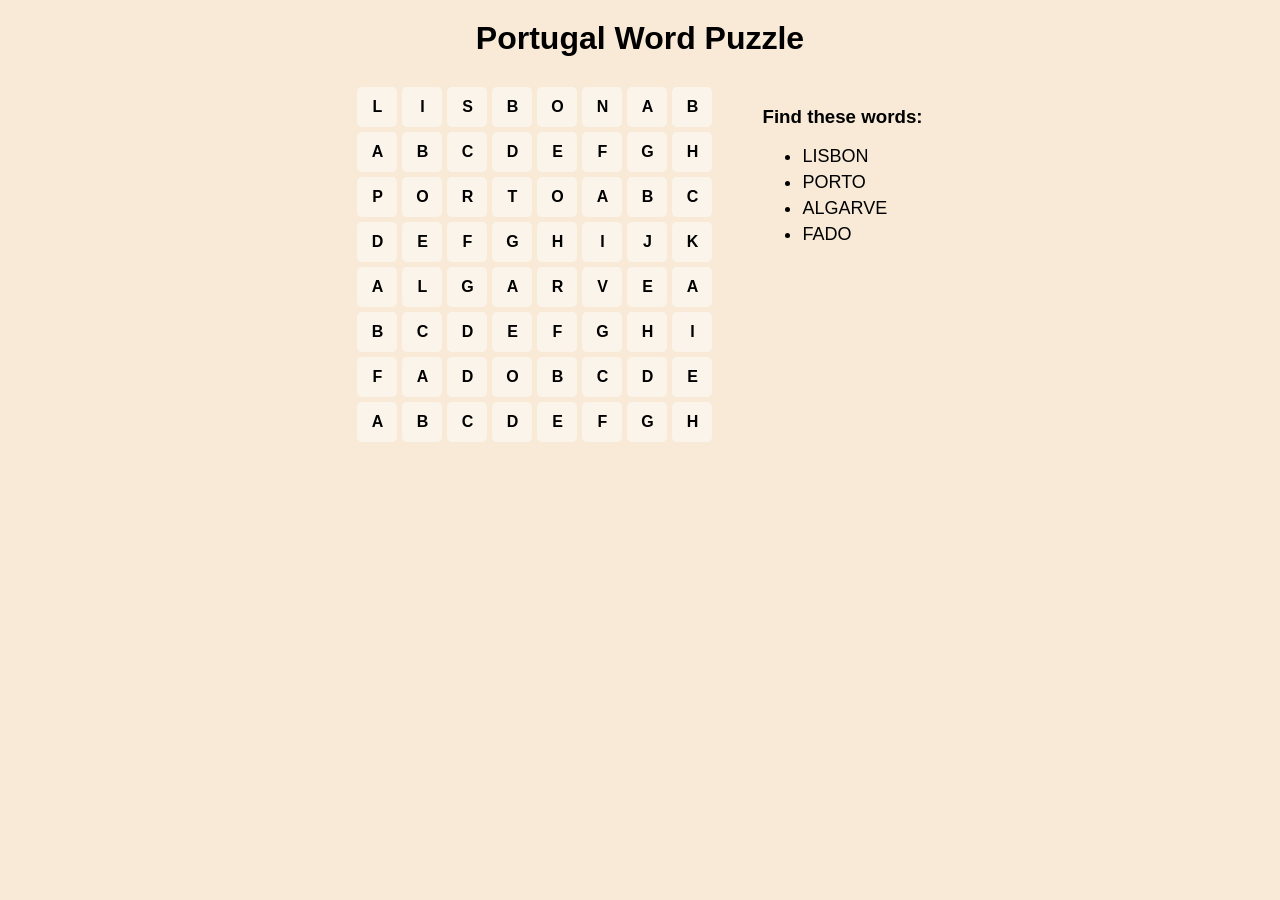
<file: ai.html>
<!DOCTYPE html>
<html lang="en">
<head>
    <meta charset="UTF-8">
    <title>Portugal Word Puzzle</title>

    <style>
        body {
            font-family: Arial;
            background-color: #F8EAD6;
            text-align: center;
        }

        h1 {
            margin-top: 20px;
        }

        .game-container {
            display: flex;
            justify-content: center;
            gap: 50px;
            margin-top: 30px;
        }

        #grid {
            display: grid;
            grid-template-columns: repeat(8, 40px);
            gap: 5px;
        }

        .cell {
            width: 40px;
            height: 40px;
            background-color: rgba(255,255,255,0.5);
            display: flex;
            align-items: center;
            justify-content: center;
            font-weight: bold;
            cursor: pointer;
            border-radius: 5px;
            user-select: none;
        }

        .cell.selected {
            background-color: rgb(225, 243, 231);
        }

        .cell.correct {
            background-color: rgba(144, 238, 144, 0.556);
        }

        .word-list {
            text-align: left;
        }

        .word-list li {
            font-size: 18px;
            margin: 5px 0;
        }
    </style>
</head>

<body>

<h1>Portugal Word Puzzle</h1>

<div class="game-container">

    <div id="grid"></div>

    <div class="word-list">
        <h3>Find these words:</h3>
        <ul id="words">
            <li data-word="LISBON">LISBON</li>
            <li data-word="PORTO">PORTO</li>
            <li data-word="ALGARVE">ALGARVE</li>
            <li data-word="FADO">FADO</li>
        </ul>
    </div>

</div>

<script>
const gridData = [
    ["L","I","S","B","O","N","A","B"],
    ["A","B","C","D","E","F","G","H"],
    ["P","O","R","T","O","A","B","C"],
    ["D","E","F","G","H","I","J","K"],
    ["A","L","G","A","R","V","E","A"],
    ["B","C","D","E","F","G","H","I"],
    ["F","A","D","O","B","C","D","E"],
    ["A","B","C","D","E","F","G","H"]
];

const words = ["LISBON", "PORTO", "ALGARVE", "FADO"];

let selected = "";
let foundWords = [];

const grid = document.getElementById("grid");

// build grid
function renderGrid() {
    grid.innerHTML = "";

    gridData.forEach(row => {
        row.forEach(letter => {

            const cell = document.createElement("div");
            cell.classList.add("cell");
            cell.textContent = letter;

            cell.addEventListener("click", () => {

                if (foundWords.length === words.length) return;

                cell.classList.add("selected");
                selected += letter;

                checkWord();
            });

            grid.appendChild(cell);
        });
    });
}

// check word
function checkWord() {
    if (foundWords.includes(selected)) {
        selected = "";
        return;
    }

    words.forEach(word => {
        if (selected === word && !foundWords.includes(word)) {
            foundWords.push(word);
            markWord(word);
        }
    });
}

// highlight + cross off
function markWord(word) {

    document.querySelectorAll("#words li").forEach(li => {
        if (li.dataset.word === word) {
            li.style.textDecoration = "line-through";
            li.style.color = "green";
        }
    });

    document.querySelectorAll(".cell").forEach(cell => {
        if (word.includes(cell.textContent)) {
            cell.classList.add("correct");
        }
    });

    selected = "";
}

// start game
renderGrid();
</script>

</body>
</html>
</file>
